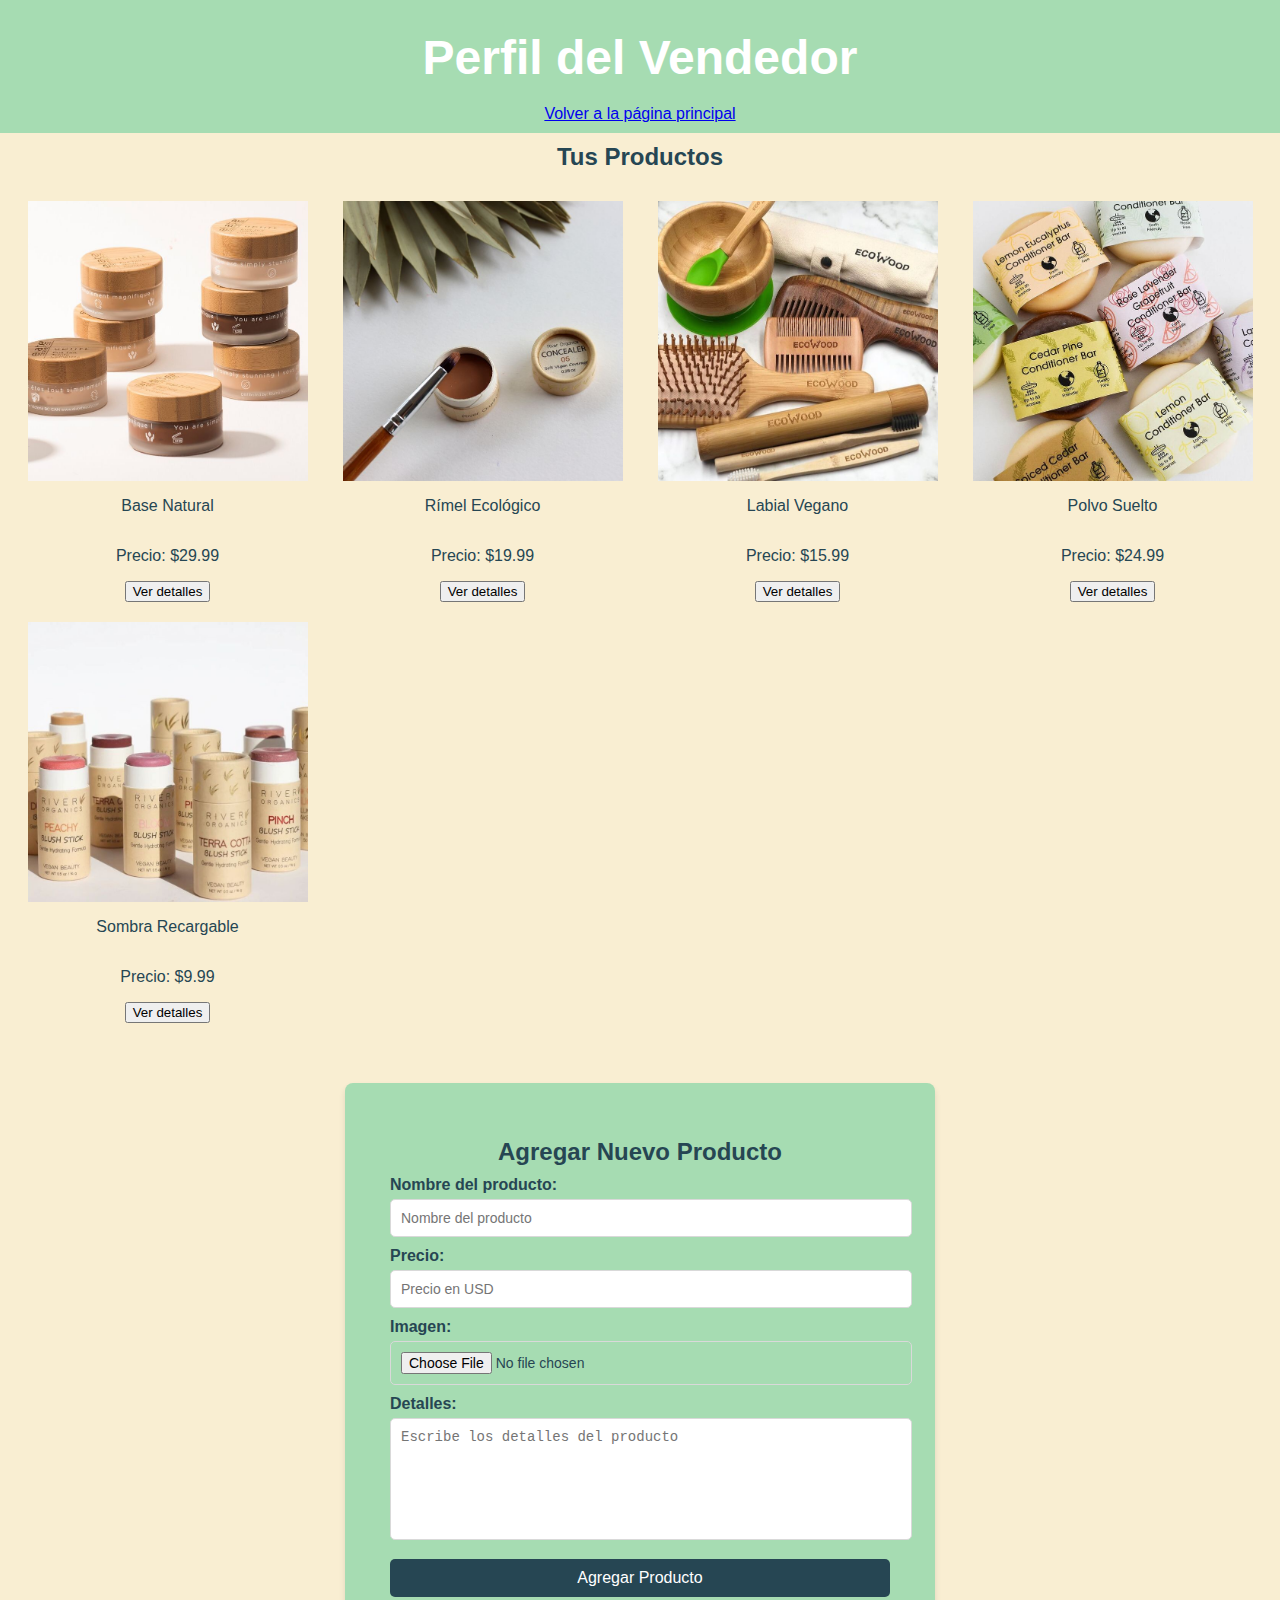
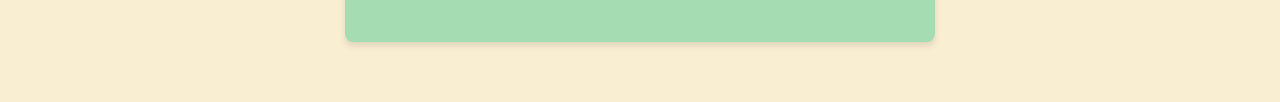
<file: vendedor.html>
<!DOCTYPE html>
<html lang="es">
<head>
    <meta charset="UTF-8">
    <meta name="viewport" content="width=device-width, initial-scale=1.0">
    <title>Perfil del Vendedor - Ecobeauty</title>
    <link rel="stylesheet" href="css/styles.css">

</head>
<body>
    <header>
        <h1>Perfil del Vendedor</h1>
        <a href="index.html">Volver a la página principal</a>
    </header>

    <section id="tus-productos">
        <h2>Tus Productos</h2>
        <div class="productos">
            <!-- Producto 1 -->
            <div class="vendedor-producto">
                <img src="images/basenatural.jpeg" alt="Base Natural">
                <p>Base Natural</p>
                <p>Precio: $29.99</p>
                <button onclick="abrirModal('modal-detalles-basenatural'); cargarDatos('basenatural')">Ver detalles</button>
            </div>
            <!-- Producto 2 -->
            <div class="vendedor-producto">
                <img src="images/rimelecologico.jpeg" alt="Rímel Ecológico">
                <p>Rímel Ecológico</p>
                <p>Precio: $19.99</p>
                <button onclick="abrirModal('modal-detalles-rimelecologico')">Ver detalles</button>
            </div>
            <!-- Producto 3 -->
            <div class="vendedor-producto">
                <img src="images/labialvegano.jpeg" alt="Labial Vegano">
                <p>Labial Vegano</p>
                <p>Precio: $15.99</p>
                <button onclick="abrirModal('modal-detalles-labialvegano')">Ver detalles</button>
            </div>
            <!-- Producto 4 -->
            <div class="vendedor-producto">
                <img src="images/polvosuelto.jpeg" alt="Polvo Suelto">
                <p>Polvo Suelto</p>
                <p>Precio: $24.99</p>
                <button onclick="abrirModal('modal-detalles-polvosuelto')">Ver detalles</button>
            </div>
            <!-- Producto 5 -->
            <div class="vendedor-producto">
                <img src="images/sombrarecargable.jpeg" alt="Sombra Recargable">
                <p>Sombra Recargable</p>
                <p>Precio: $9.99</p>
                <button onclick="abrirModal('modal-detalles-sombrarecargable')">Ver detalles</button>
            </div>
        </div>
    </section>

    <!-- Modales para los productos -->
        <!-- Modal Base Natural -->
        <div class="modal oculto" id="modal-detalles-basenatural">
            <div class="modal-contenido">
                <button class="modal-cerrar" onclick="cerrarModal('modal-detalles-basenatural')">X</button>
                <h2>Base Natural</h2>
                <label>Nombre:</label>
                <input type="text" id="nombre-basenatural" value="Base Natural">
                <label>Imagen:</label>
                <input type="file" id="imagen-basenatural">
                <label>Precio:</label>
                <input type="number" id="precio-base" value="29.99" min="0" step="0.01">
                <label>Cantidad Disponible:</label>
                <input type="number" id="cantidad-basenatural" value="100" min="0">
                <label>Detalles:</label>
                <textarea id="detalles-basenatural">Base orgánica, 30ml.</textarea>
                <button onclick="guardarCambios('basenatural')">Guardar cambios</button>
            </div>
        </div>

        <!-- Modal Rímel Ecológico -->
        <div class="modal oculto" id="modal-detalles-rimelecologico">
            <div class="modal-contenido">
                <button class="modal-cerrar" onclick="cerrarModal('modal-detalles-rimelecologico')">X</button>
                <h2>Rímel Ecológico</h2>
                <label>Nombre:</label>
                <input type="text" id="nombre-rimelecologico" value="Rímel Ecológico">
                <label>Imagen:</label>
                <input type="file" id="imagen-rimelecologico">
                <label>Precio:</label>
                <input type="number" id="precio-rimelecologico" value="19.99" min="0" step="0.01">
                <label>Cantidad Disponible:</label>
                <input type="number" id="cantidad-rimelecologico" value="50" min="0">
                <label>Detalles:</label>
                <textarea id="detalles-rimelecologico">Rímel biodegradable, 10ml.</textarea>
                <button onclick="guardarCambios('rimelecologico')">Guardar cambios</button>
            </div>
        </div>

        <!-- Modal Labial Vegano -->
        <div class="modal oculto" id="modal-detalles-labialvegano">
            <div class="modal-contenido">
                <button class="modal-cerrar" onclick="cerrarModal('modal-detalles-labialvegano')">X</button>
                <h2>Labial Vegano</h2>
                <label>Nombre:</label>
                <input type="text" id="nombre-labialvegano" value="Labial Vegano">
                <label>Imagen:</label>
                <input type="file" id="imagen-labialvegano">
                <label>Precio:</label>
                <input type="number" id="precio-labialvegano" value="22.99" min="0" step="0.01">
                <label>Cantidad Disponible:</label>
                <input type="number" id="cantidad-labialvegano" value="15" min="0">
                <label>Detalles:</label>
                <textarea id="detalles-labialvegano">Labial Vegano.</textarea>
                <button onclick="guardarCambios('labialvegano')">Guardar cambios</button>
            </div>
        </div>

        <!-- Modal Polvo Suelto -->
        <div class="modal oculto" id="modal-detalles-polvosuelto">
            <div class="modal-contenido">
                <button class="modal-cerrar" onclick="cerrarModal('modal-detalles-polvosuelto')">X</button>
                <h2>Polvo Suelto</h2>
                <label>Nombre:</label>
                <input type="text" id="nombre-polvosuelto" value="Polvo Suelto">
                <label>Imagen:</label>
                <input type="file" id="imagen-polvosuelto">
                <label>Precio:</label>
                <input type="number" id="precio-polvosuelto" value="50" min="0" step="0.01">
                <label>Cantidad Disponible:</label>
                <input type="number" id="cantidad-polvosuelto" value="25" min="0">
                <label>Detalles:</label>
                <textarea id="detalles-polvosuelto">Polvo Suelto.</textarea>
                <button onclick="guardarCambios('polvosuelto')">Guardar cambios</>
            </div>
        </div>

        <!-- Modal Sombra Recargable -->
        <div class="modal oculto" id="modal-detalles-sombrarecargable">
            <div class="modal-contenido">
                <button class="modal-cerrar" onclick="cerrarModal('modal-detalles-sombrarecargable')">X</button>
                <h2>Sombra Recargable</h2>
                <label>Nombre:</label>
                <input type="text" id="nombre-sombrarecargable" value="Sombra Recargable">
                <label>Imagen:</label>
                <input type="file" id="imagen-sombrarecargable">
                <label>Precio:</label>
                <input type="number" id="precio-sombrarecargable" value="35" min="0" step="0.01">
                <label>Cantidad Disponible:</label>
                <input type="number" id="cantidad-sombrarecargable" value="28" min="0">
                <label>Detalles:</label>
                <textarea id="detalles-sombrarecargable">Sombra recargable.</textarea>
                <button onclick="guardarCambios('sombrarecargable')">Guardar cambios</button>
            </div>
        </div>

        <div class="formulario-nuevo-producto">
            <h2>Agregar Nuevo Producto</h2>
            <form id="form-agregar-producto">
                <label for="nombre-producto">Nombre del producto:</label>
                <input type="text" id="nombre-producto" placeholder="Nombre del producto" required>
                
                <label for="precio-producto">Precio:</label>
                <input type="number" id="precio-producto" placeholder="Precio en USD" min="0" step="0.01" required>
                
                <label for="imagen-producto">Imagen:</label>
                <input type="file" id="imagen-producto" accept="image/*" required>
                
                <label for="detalles-producto">Detalles:</label>
                <textarea id="detalles-producto" placeholder="Escribe los detalles del producto" required></textarea>
                
                <button type="submit" class="btn-agregar-producto">Agregar Producto</button>
            </form>
        </div>
        
        <div id="productos-nuevos" class="productos-nuevos">
            <div class="productos-contenedor"></div>
        </div>
        

    <script src="js/main.js" defer></script>
</body>
</html>
</file>
<file: css/styles.css>
/* --------------------------- Variables CSS --------------------------- */
:root {
    --color-fondo: rgba(249,238,210,1); /* Fondo suave */
    --color-principal: rgba(135,213,166,0.73); /* Color principal */
    --color-secundario: rgba(84,174,127,0.8); /* Color complementario */
    --color-texto: #264653; /* Texto oscuro */
    --color-hover: rgba(101,194,145,0.9); /* Hover */
    --color-borde: #ccc;
    --color-gris: #666;
}

/* --------------------------- Estilos generales --------------------------- */
body {
    background-color: var(--color-fondo); /* Fondo */
    color: var(--color-texto); /* Texto */
    font-family: 'Arial', sans-serif;
    margin: 0;
    padding: 0;
}

/* --------------------------- Encabezado --------------------------- */
header {
    background: var(--color-principal);
    color: white;
    padding: 10px 0;
    text-align: center;
}

h1{
    margin: 20px;
    text-align: center;
    font-size: 3rem;
}

h2 {
    margin: 10px;
    text-align: center;
}

/* --------------------------- Botones --------------------------- */
.btn-ver-productos,
.btn-carrito,
.btn-agregar {
    background: var(--color-principal);
    color: white;
    padding: 10px 20px;
    border: none;
    border-radius: 5px;
    cursor: pointer;
    transition: background-color 0.3s ease;
}

.btn-ver-productos:hover,
.btn-carrito:hover,
.btn-agregar:hover {
    background: var(--color-hover);
}

/* --------------------------- Navegación --------------------------- */
nav ul {
    list-style-type: none;
    padding: 0;
}

nav ul li {
    display: inline;
    margin: 0 15px;
}

nav a {
    color: var(--color-texto);
    text-decoration: none;
}

/* --------------------------- Página principal --------------------------- */
.pagina-principal {
    text-align: center;
    padding: 50px 0;
}

.btn-ver-productos {
    background: var(--color-secundario);
    color: var(--color-texto);
    padding: 10px 20px;
    border: none;
    border-radius: 5px;
    cursor: pointer;
    transition: background-color 0.3s ease;
}

.btn-ver-productos:hover {
    background-color: var(--color-hover);
}

/* --------------------------- Sección de productos --------------------------- */
#productos-principal {
    padding: 20px;
}

.categorias {
    text-align: center;
    margin-bottom: 20px;
}

.categoria {
    margin: 0 10px;
    padding: 10px 15px;
    background: var(--color-principal);
    color: var(--color-texto);
    border: none;
    cursor: pointer;
}

/* Contenedor de productos */
.productos-container {
    display: flex;
    flex-wrap: wrap;
    justify-content: center;
}

.producto {
    background: white;
    border: 1px solid var(--color-borde);
    margin: 10px;
    padding: 10px;
    text-align: center;
    width: 150px;
}

.producto img {
    max-width: 100%;
    height: auto;
}

/* --------------------------- Pie de página --------------------------- */
footer {
    text-align: center;
    padding: 10px 0;
    background: var(--color-principal);
    color: var(--color-texto);
    position: relative;
    bottom: 0;
    width: 100%;
}

/* --------------------------- Modales y carritos --------------------------- */
/* Modal general */
.modal {
    display: none;
    position: fixed;
    z-index: 1000;
    left: 0;
    top: 0;
    width: 100%;
    height: 100%;
    overflow-y: auto;
    background-color: rgba(0, 0, 0, 0.5);
    display: flex;
    justify-content: center;
    align-items: center;
    transition: visibility 0s, opacity 0.3s ease;
}

.modal.visible {
    display: flex;
    opacity: 1;
}

.modal.oculto {
    display: none; /* Oculta el modal */
    opacity: 0;
}

.modal-contenido {
    position: relative; /* Posicionamiento relativo para que la "X" sea relativa al cuadro */
    background-color: white;
    border-radius: 10px;
    padding: 20px;
    width: 90%; /* Ajustable según el diseño */
    max-width: 500px; /* Limita el tamaño máximo del modal */
    box-shadow: 0px 4px 10px rgba(0, 0, 0, 0.25);
}

/* Botón cerrar */
.modal .cerrar {
    position: absolute; /* Absoluto, pero relativo al cuadro modal */
    top: 10px;
    right: 10px;
    background: none;
    border: none;
    font-size: 20px;
    font-weight: bold;
    cursor: pointer;
    color: #333;
    transition: color 0.2s ease;
}

/* Detalles del modal */
.modal .modal-detalle {
    display: flex;
    gap: 20px;
}

.modal .modal-imagen {
    width: 150px;
}

.modal .modal-info h3 {
    font-size: 20px;
    margin: 0;
}

.modal .cantidad {
    display: flex;
    gap: 10px;
    align-items: center;
    margin-top: 10px;
}

.modal .btn-agregar {
    margin-top: 10px;
    background-color: var(--color-secundario);
    color: var(--color-texto);
    border: none;
    padding: 8px 16px;
    cursor: pointer;
    border-radius: 4px;
    transition: background-color 0.3s ease;
}

.modal .btn-agregar:hover {
    background-color: var(--color-hover);
}

/* Carrito */
.btn-carrito {
    position: fixed;
    bottom: 20px;
    right: 20px;
    padding: 10px 20px;
    background-color: var(--color-secundario);
    color: var(--color-texto);
    border: none;
    border-radius: 5px;
    cursor: pointer;
    transition: background-color 0.3s ease;
}

.btn-carrito:hover {
    background-color: var(--color-hover);
}

/* --------------------------- Modal de pago --------------------------- */
.modal-contenido-pago {
    display: flex;
    flex-direction: column;
    padding: 20px;
    background-color: white;
    width: 70%;
    height: 70%;
    border-radius: 8px;
    overflow-y: auto;
    box-shadow: 0 2px 10px rgba(0, 0, 0, 0.3);
}

.modal.visible {
    display: flex; /* Muestra el modal */
    opacity: 1; /* Asegura visibilidad */
}

.modal.oculto {
    display: none; /* Oculta el modal */
    opacity: 0;
}

.pago-info {
    display: flex;
    width: 100%;
    gap: 20px;
}

.pago-detalles, .pago-opciones {
    flex: 1;
}

.pago-opciones button {
    width: 100%;
    padding: 10px;
    background-color: var(--color-secundario);
    color: var(--color-texto);
    border: none;
    border-radius: 5px;
    cursor: pointer;
    transition: background-color 0.3s ease;
}

.pago-opciones button:hover {
    background-color: var(--color-hover);
}

/* --------------------------- Vendedor --------------------------- */
.productos {
    display: grid;
    grid-template-columns: repeat(4, 1fr);
    gap: 20px;
    padding: 20px;
}

.producto:hover {
    transform: scale(1.05);
}

.vendedor-producto {
    display: flex;
    flex-direction: column;
    align-items: center;
    justify-content: center;
}

.vendedor-producto img {
    width: 280px; /* Cambiar a un ancho más pequeño */
    height: auto; /* Mantener la proporción de la imagen */
    object-fit: cover; /* Asegura que la imagen ocupe el espacio sin deformarse */
}


.formulario-nuevo-producto {
    background-color: rgba(135,213,166,0.7300000190734863); /* Fondo suave */
    padding: 45px;
    border-radius: 8px;
    margin: 40px auto;
    max-width: 500px;
    box-shadow: 0 4px 6px rgba(0, 0, 0, 0.1);
    font-family: 'Arial', sans-serif;
}

.formulario-nuevo-producto h2 {
    text-align: center;
    color: #264653;
}

.formulario-nuevo-producto label {
    display: block;
    margin-top: 10px;
    font-weight: bold;
    color: #264653;
}

.formulario-nuevo-producto input, 
.formulario-nuevo-producto textarea {
    width: 100%;
    padding: 10px;
    margin-top: 5px;
    border: 1px solid #d9d9d9;
    border-radius: 5px;
    font-size: 14px;
}

.formulario-nuevo-producto textarea {
    resize: none;
    height: 100px;
}

.formulario-nuevo-producto .btn-agregar-producto {
    margin-top: 15px;
    background-color: #264653;
    color: #fff;
    padding: 10px 15px;
    border: none;
    border-radius: 5px;
    cursor: pointer;
    font-size: 16px;
    width: 100%;
    transition: background-color 0.3s;
}

.formulario-nuevo-producto .btn-agregar-producto:hover {
    background-color: #264653;
}

.productos-nuevos {
    margin: 20px auto;
    max-width: 800px;
}

.productos-nuevos h2 {
    text-align: center;
    color: #264653;
}

.productos-contenedor {
    display: grid;
    grid-template-columns: repeat(auto-fill, minmax(200px, 1fr));
    gap: 20px;
}

.productos-contenedor .producto {
    background-color: #ffffff;
    padding: 15px;
    border-radius: 8px;
    box-shadow: 0 4px 6px rgba(0, 0, 0, 0.1);
    text-align: center;
}

.productos-contenedor .producto img {
    max-width: 100%;
    border-radius: 8px;
}

.productos-contenedor .producto h3 {
    margin-top: 10px;
    color: #2a9d8f;
}

.productos-contenedor .producto p {
    margin: 5px 0;
    color: #264653;
}

/* --------------------------- Modal de Login --------------------------- */
.modal-login {
    display: none;
    position: fixed;
    z-index: 1000;
    left: 0;
    top: 0;
    width: 100%;
    height: 100%;
    background-color: rgba(0, 0, 0, 0.5); /* Fondo semitransparente */
    display: flex;
    justify-content: center;
    align-items: center;
    transition: visibility 0s, opacity 0.3s ease;
}

.modal-login.visible {
    display: flex;
    opacity: 1;
}

.modal-login-contenido {
    background: var(--color-principal);
    border-radius: 10px;
    padding: 30px;
    width: 90%;
    max-width: 400px;
    text-align: center;
    box-shadow: 0px 4px 10px rgba(0, 0, 0, 0.25);
}

.modal-login h2 {
    color: white;
    margin-bottom: 20px;
}

.modal-login input {
    width: 100%;
    padding: 10px;
    margin: 10px 0;
    border: 1px solid var(--color-borde);
    border-radius: 5px;
    font-size: 16px;
}

.modal-login button {
    background: white;
    color: var(--color-principal);
    padding: 10px;
    border: none;
    border-radius: 5px;
    cursor: pointer;
    font-size: 16px;
    transition: background-color 0.3s ease, color 0.3s ease;
}

.modal-login button:hover {
    background: var(--color-hover);
    color: white;
}


/* Fondo semi-transparente para el modal */
.modal-overlay {
    position: fixed;
    top: 0;
    left: 0;
    width: 100%;
    height: 100%;
    background-color: rgba(0, 0, 0, 0.5);
    z-index: 999;
}

/* Animación */
@keyframes slideIn {
    from {
        transform: translate(-50%, -60%);
        opacity: 0;
    }
    to {
        transform: translate(-50%, -50%);
        opacity: 1;
    }
}

/* Modal de login */
.formulario-login {
    display: flex;
    flex-direction: column;
    gap: 15px;
    padding: 20px;
}

.formulario-login label {
    font-weight: bold;
    color: #264653;
    margin-bottom: 5px;
}

.formulario-login input {
    padding: 10px;
    border: 1px solid var(--color-borde);
    border-radius: 5px;
    font-size: 14px;
}

.formulario-login input::placeholder {
    color: var(--color-gris);
    font-size: 12px;
}

.btn-agregar-producto {
    width: 100%;
    padding: 10px;
    background-color: var(--color-secundario);
    color: var(--color-texto);
    border: none;
    border-radius: 5px;
    cursor: pointer;
    font-size: 16px;
    transition: background-color 0.3s ease;
}

.btn-agregar-producto:hover {
    background-color: var(--color-hover);
}

/* Barra de búsqueda circular */
.barra-busqueda {
    display: flex;
    justify-content: center;
    align-items: center;
    gap: 10px;
    margin: 20px auto;
    width: 90%;
    max-width: 400px;
    background-color: var(--color-principal);
    border-radius: 50px;
    box-shadow: 0 4px 8px rgba(0, 0, 0, 0.15);
    padding: 10px 15px;
}

.barra-busqueda input {
    flex-grow: 1;
    border: none;
    border-radius: 50px;
    padding: 10px 15px;
    font-size: 14px;
    outline: none;
    color: var(--color-texto);
    background-color: var(--color-secundario);
}

.barra-busqueda input::placeholder {
    color: var(--color-gris);
    font-size: 12px;
}

.barra-busqueda button {
    border: none;
    background: none;
    cursor: pointer;
}

.icono-busqueda {
    width: 20px;
    height: 20px;
    filter: invert(1); /* Ajusta el color del ícono según la paleta */
}


/* --------------------------- Responsividad --------------------------- */
@media (max-width: 768px) {
    .productos-container {
        flex-direction: column;
        align-items: center;
    }

    .producto {
        width: 90%;
    }

    .modal-contenido {
        width: 95%;
    }
    .modal-login-contenido {
        width: 95%;
        padding: 20px;
    }
}
</file>
